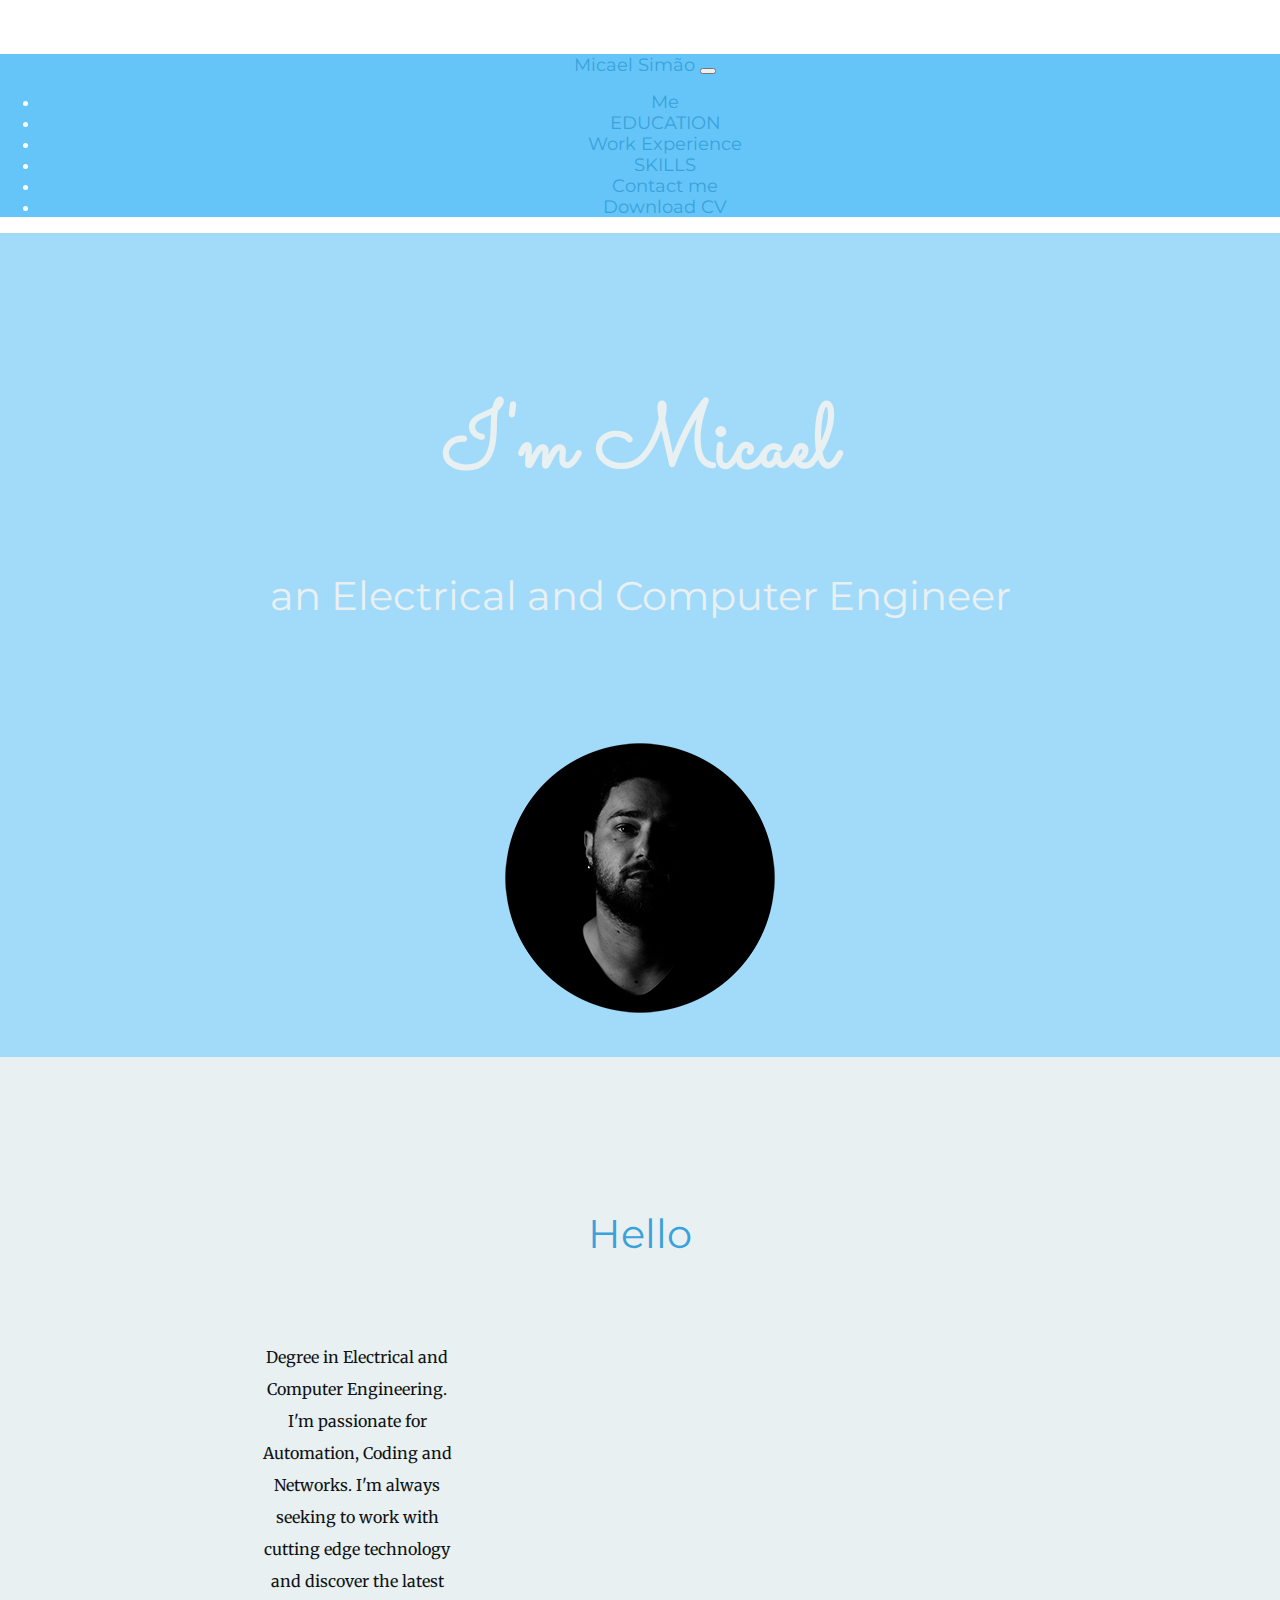
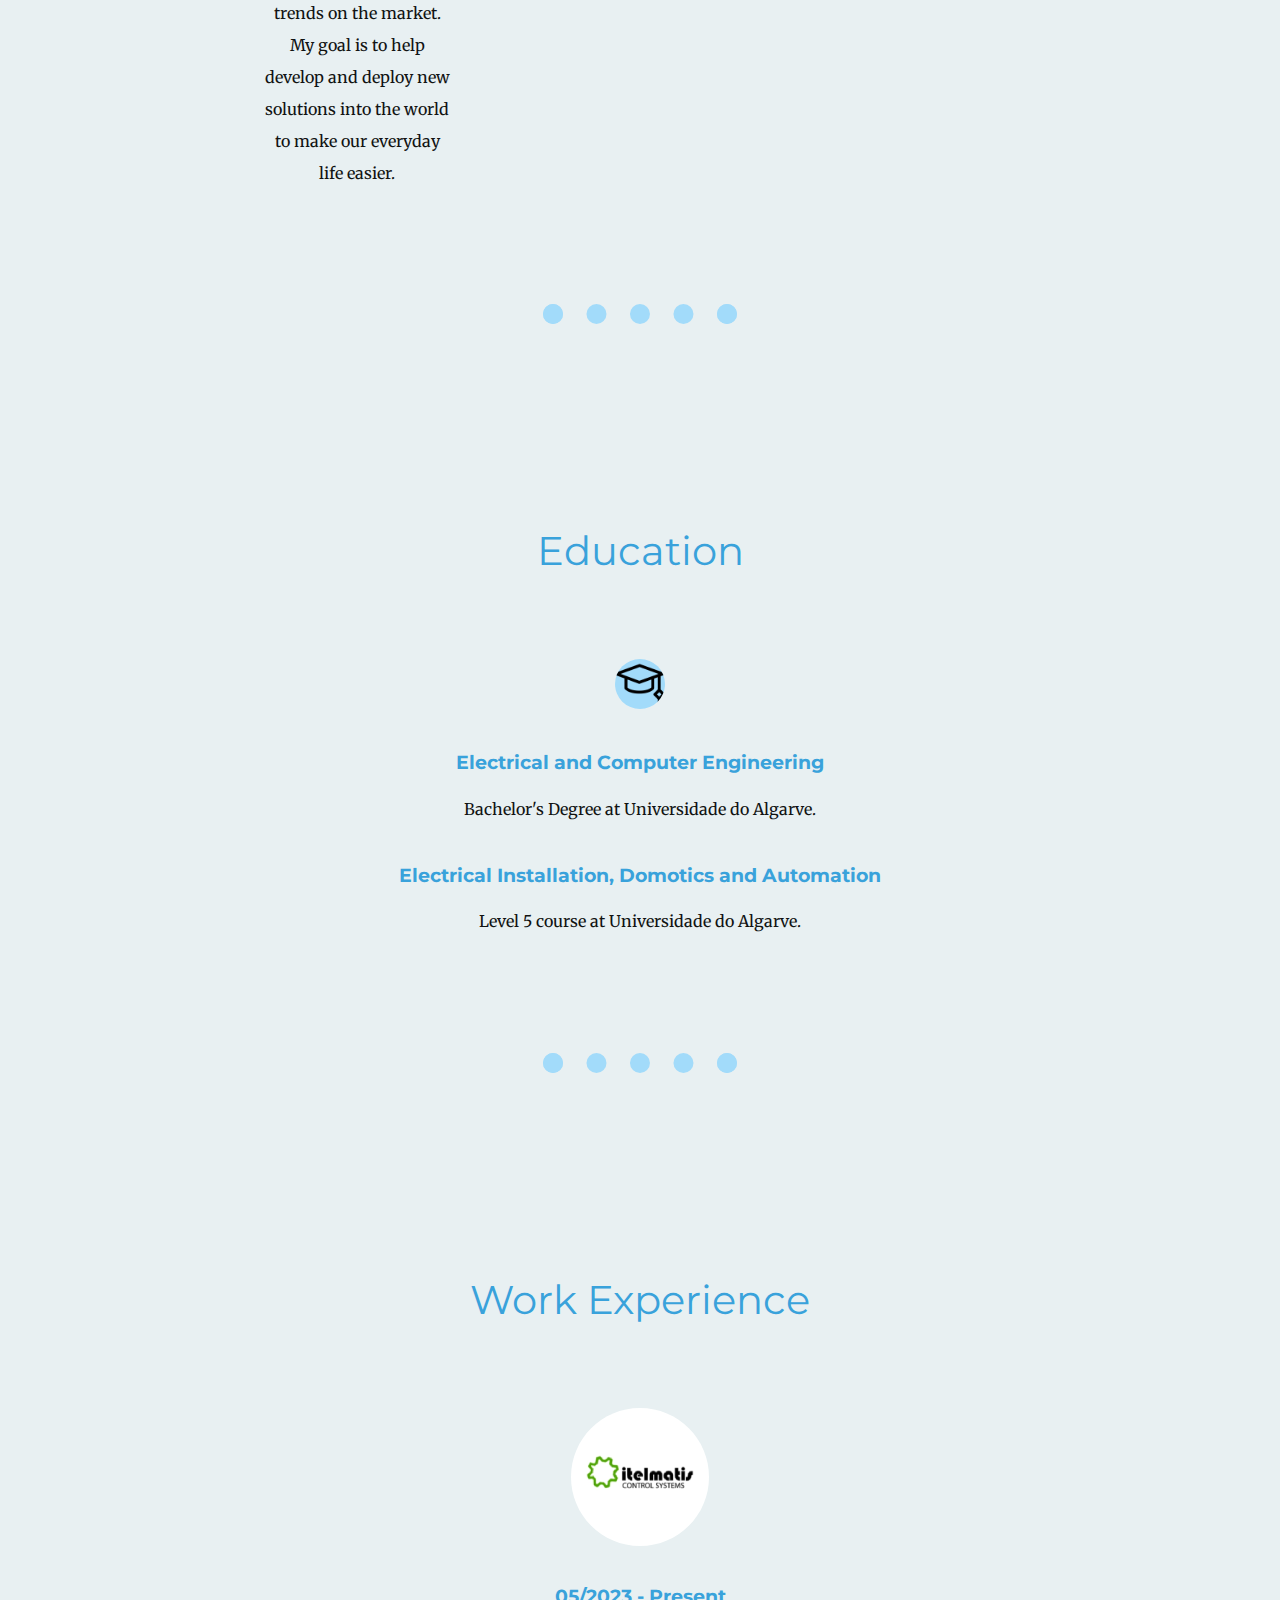
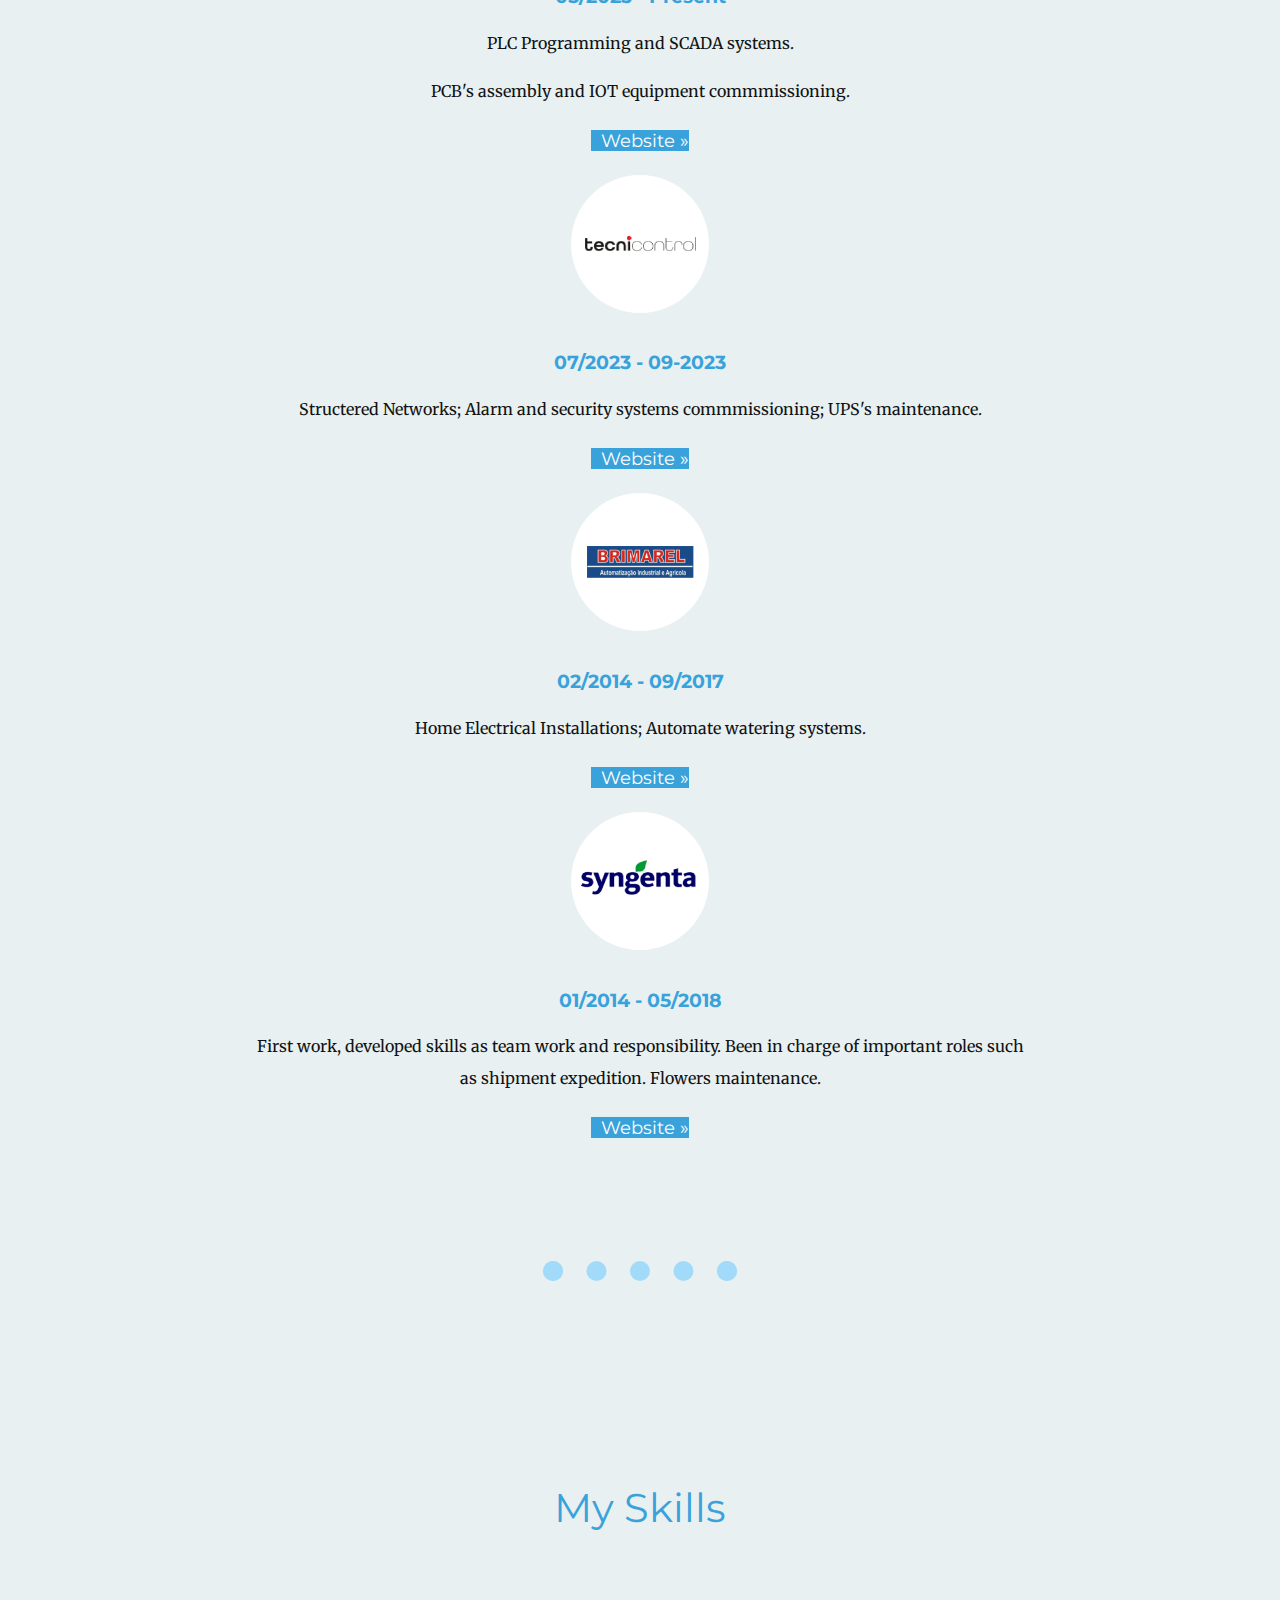
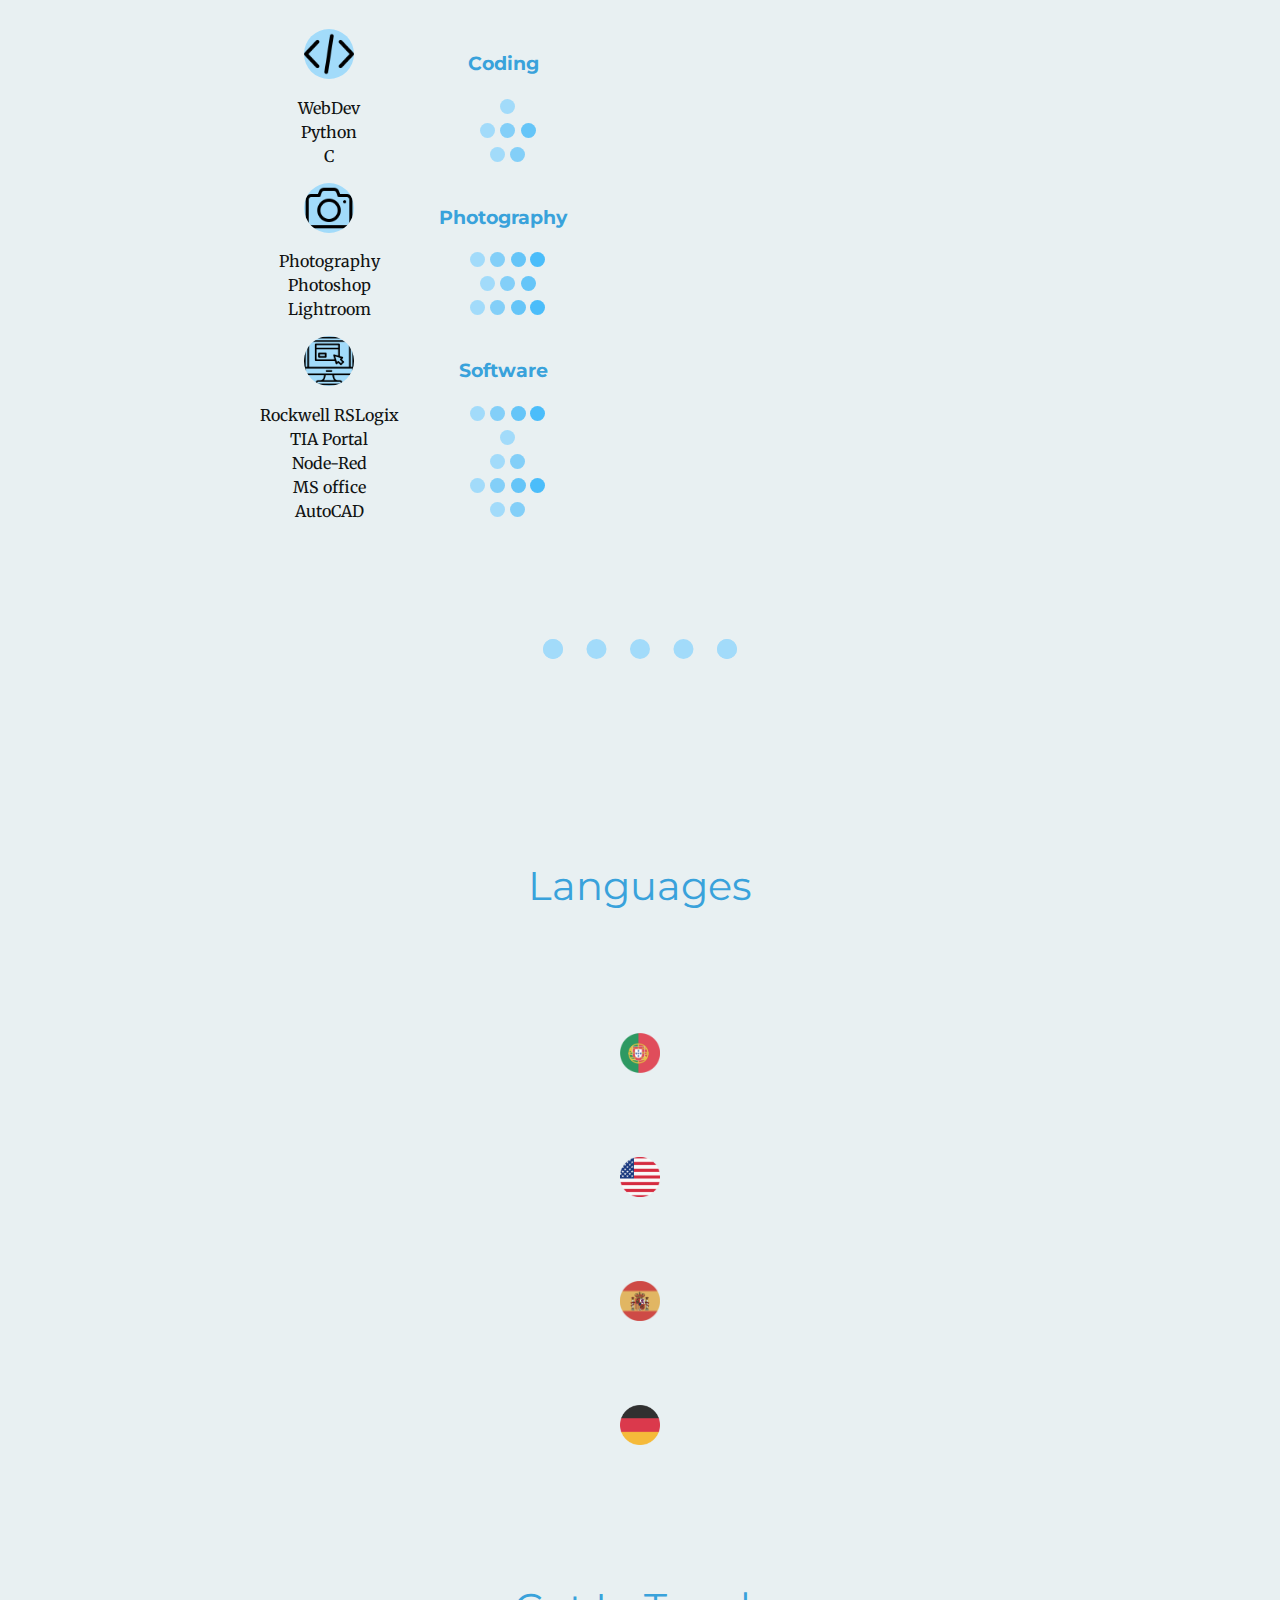
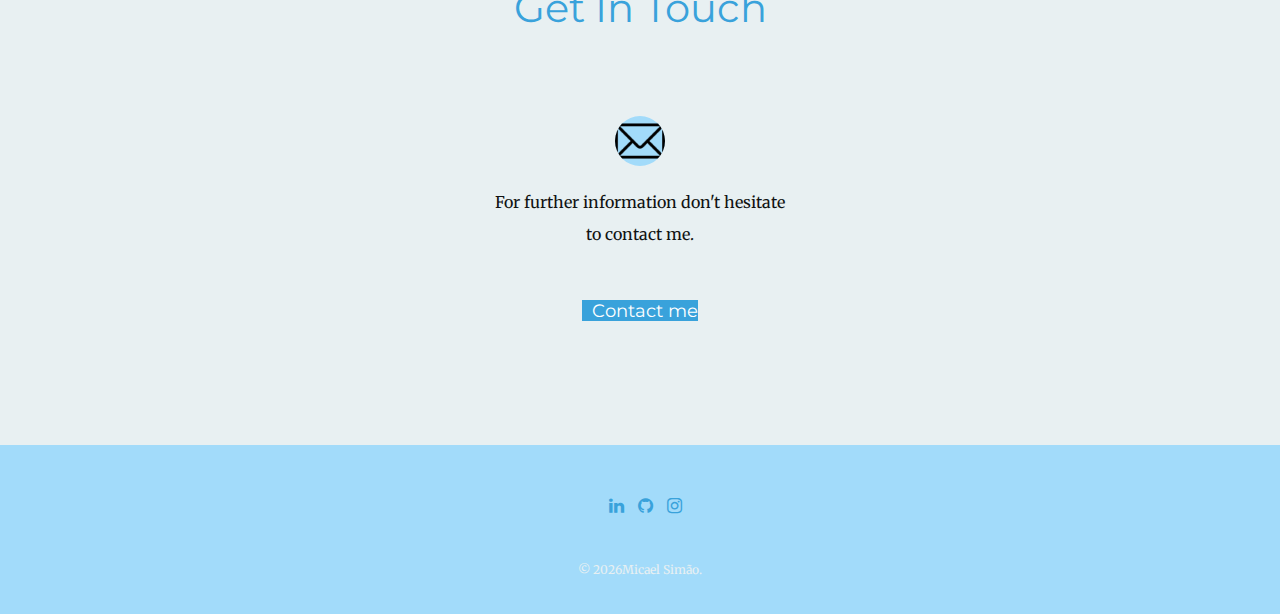
<file: index.html>
<!DOCTYPE html>
<html lang="en">
<head>
    <meta charset="UTF-8">
    <meta http-equiv="X-UA-Compatible" content="IE=edge">
    <meta name="viewport" content="width=device-width, initial-scale=1.0">
    <meta name="viewport" content="width=device-width, initial-scale=1, shrink-to-fit=no">
    <title>Micael Simão</title>
    <link rel="stylesheet" href="styles.css">
    <link rel="icon" href="favicon.ico">
    <link rel="preconnect" href="https://fonts.googleapis.com">
    <link rel="preconnect" href="https://fonts.gstatic.com" crossorigin>
    <link href="https://fonts.googleapis.com/css2?family=Merriweather&family=Montserrat:wght@200&family=Sacramento&display=swap" rel="stylesheet">
    <link href="https://cdn.jsdelivr.net/npm/bootstrap@5.0.2/dist/css/bootstrap.min.css" rel="stylesheet" integrity="sha384-EVSTQN3/azprG1Anm3QDgpJLIm9Nao0Yz1ztcQTwFspd3yD65VohhpuuCOmLASjC" crossorigin="anonymous">
    <link href="https://stackpath.bootstrapcdn.com/font-awesome/4.7.0/css/font-awesome.min.css" rel="stylesheet">
  </head>
<body>
  <section id="navbar">
    <nav class="navbar navbar-expand-lg navbar-dark fixed-top">
      <div class="container-fluid">
        <a class="navbar-brand" href="#">
            Micael Simão
          </a>
        <button
          class="navbar-toggler"
          type="button"
          data-bs-toggle="collapse"
          data-bs-target="#navbarSupportedContent"
          aria-controls="navbarSupportedContent"
          aria-expanded="false"
          aria-label="Toggle navigation"
        >
          <span class="navbar-toggler-icon"></span>
        </button>
        
        <div class="collapse navbar-collapse" 
             id="navbarSupportedContent">
          <ul class="navbar-nav ms-auto">
            <li class="nav-item">
              <a class="nav-link active" 
                 aria-current="page" 
                 href="#introduction">Me</a>
            </li>
            <li class="nav-item">
              <a class="nav-link active"
                  aria-current="page"  
                  href="#Education">EDUCATION</a>
            </li>
            <li class="nav-item">
              <a class="nav-link active" 
                  aria-current="page" 
                  href="#work-experience">Work Experience</a>
            </li>
            <li class="nav-item">
              <a class="nav-link active" 
                  aria-current="page" 
                  href="#skills-row">SKILLS</a>
            </li>
            <li class="nav-item">
              <a class="nav-link active" 
                  aria-current="page" 
                  href="#social">Contact me</a>
            </li>
            <li class="nav-item">
              <a class="nav-link active fw-bold"
                  aria-current="page"  
                  href="Micael _Simao_CV_English.pdf" download>Download CV</a>
            </li>
          </ul>
        </div>
      </div>
    </nav>
  </section>
    <div class="top-container">
        <h1>I'm Micael</h1>
        <h2 class="h2-title">an Electrical and Computer Engineer</h2>
        <img src="foto.png" alt="my-photo">
        
    </div>
   
    <div class="middle-container">
      <section id="introduction">
        <div class="profile">
          
          <h2>Hello</h2>
          <p class="intro container">Degree in Electrical and Computer Engineering. I'm passionate for Automation, Coding and Networks. I'm
            always seeking to work with cutting edge technology and discover the latest trends on the market.
            My goal is to help develop and deploy new solutions into the world to make our everyday life easier.
          </p>
        </div>
      </section>  
        <hr class="container-fluid">
      <section id="Education">
          <div class="container-fluid">
            <h2>Education</h2>
            <div class="education-row">
              <img class="image img-fluid" src="graduation-cap.png" alt="graduation-cap">
              <h3 class="course">Electrical and Computer Engineering</h3>
              <p>
                Bachelor's Degree at Universidade do Algarve.
              </p>
              <h3 class="course">Electrical Installation, Domotics and Automation</h3>
              <p>Level 5 course at Universidade do Algarve.</p>
            </div>
          </div>
          
      </section>
      <hr class="container-fluid">
      <section id="work-experience">
        <h2>Work Experience</h2>
        <div class="row">
          <div class="col-lg-4 jobs">
            <img class="bd-placeholder-img rounded-circle" src="itelmatis.png" alt="" width="140" height="140">
    
            <h3>05/2023 - Present</h3>
            <p class="work-skills">PLC Programming and SCADA systems.</p>
            <p class="work-skills">PCB's assembly and IOT equipment commmissioning.</p>
            <p><a class="btn btn-secondary" href="https://www.itelmatis.com/">Website »</a></p>
          </div><!-- /.col-lg-4 -->
          <div class="col-lg-4 jobs">
            <img class="bd-placeholder-img rounded-circle" src="tecnicontrol.png" alt="" width="140" height="140">
            <h3>07/2023 - 09-2023</h3>
            <p>Structered Networks; 
              Alarm and security systems commmissioning;
              UPS's maintenance.</p>
            <p><a class="btn btn-secondary" href="https://tecnicontrol.pt/">Website »</a></p>
          </div><!-- /.col-lg-4 -->
          <div class="col-lg-4 jobs">
            <img class="bd-placeholder-img rounded-circle" src="brimarel.png" alt="" width="140" height="140">
            <h3>02/2014 - 09/2017</h3>
            <p>Home Electrical Installations;
              Automate watering systems.
            </p>
            <p><a class="btn btn-secondary" href="https://www.brimarel.pt/">Website »</a></p>
          </div><!-- /.col-lg-4 -->
          <div class="col-lg-4 jobs">
            <img class="bd-placeholder-img rounded-circle" src="syngenta.png" alt="" width="140" height="140"> 
            <h3>01/2014 - 05/2018</h3>
            <p>First work, developed skills as team work and
              responsibility. Been in charge of important roles
              such as shipment expedition. 
              Flowers maintenance.</p>
            <p><a class="btn btn-secondary" href="https://www.syngenta.pt/">Website »</a></p>
          </div><!-- /.col-lg-4 -->
        </div>
      </section>
      <hr class="container-fluid">
      <section id="skills-row" >
          <div class="container-fluid">
            <h2>My Skills</h2>
              <div class="container-fluid">  
                
                <div class="row justify-content-center">
                  <div class="col-auto">
                    <table class="table table-borderless table-responsive">
                      <thead>
                        <tr>
                          <td class="fixed-width-top"><img class="image img-fluid" src="coding.png" alt="skills"></td>
                          <td class="fixed-width"><h3>Coding</h3></td>
                        </tr>
                      </thead>
                      <tbody>
                        <tr>
                          <td class="text-center fixed-width-top">WebDev</td>
                          <td class="text-start"><span class="dot1"></span></td>
                        </tr>
                        <tr>
                          <td class="text-center fixed-width-top">Python</td>
                          <td class="text-start"><span class="dot1"></span>
                              <span class="dot2"></span>
                              <span class="dot3"></span>
                          </td>
                        </tr>
                        <tr>
                          <td class="text-center fixed-width-top">C</td>
                          <td class="text-start">
                            <span class="dot1"></span>
                            <span class="dot2"></span>
                          </td>
                        </tr>
                      </tbody>
                    </table>
                  </div>
                  <div class="col-auto">
                    <table class="table table-borderless table-responsive">
                      <thead>
                        <tr>
                          <td class="fixed-width-top"><img class="image img-fluid" src="camera.png" alt="photography"></td>
                          <td class="fixed-width"><h3>Photography</h3></td>
                        </tr>
                      </thead>
                      <tbody>
                        <tr>
                          <td class="text-center fixed-width-top">Photography</td>
                          <td class="text-start">
                            <span class="dot1"></span>
                            <span class="dot2"></span>
                            <span class="dot3"></span>
                            <span class="dot4"></span>
                          </td>
                        </tr>
                        <tr>
                          <td class="text-center fixed-width-top">Photoshop</td>
                          <td class="text-start">
                            <span class="dot1"></span>
                            <span class="dot2"></span>
                            <span class="dot3"></span>
                          </td>
                        </tr>
                        <tr>
                          <td class="text-center fixed-width-top">Lightroom</td>
                          <td class="text-start">
                            <span class="dot1"></span>
                            <span class="dot2"></span>
                            <span class="dot3"></span>
                            <span class="dot4"></span>
                          </td>
                        </tr>
                      </tbody>
                    </table>
                  </div>
                  <div class="col-auto">
                    <table class="table table-borderless table-responsive">
                      <thead>
                        <tr>
                          <td class="fixed-width-top"><img class="image img-fluid" src="website.png" alt="photography"></td>
                          <td class="fixed-width"><h3>Software</h3></td>
                        </tr>
                      </thead>
                      <tbody>
                        <tr>
                          <td class="text-center fixed-width-top">Rockwell RSLogix</td>
                          <td class="text-start">
                            <span class="dot1"></span>
                            <span class="dot2"></span>
                            <span class="dot3"></span>
                            <span class="dot4"></span>
                          </td>
                        </tr>
                        <tr>
                          <td class="text-center fixed-width-top">TIA Portal</td>
                          <td class="text-start">
                            <span class="dot1"></span>
                          </td>
                        </tr>
                        <tr>
                          <td class="text-center fixed-width-top">Node-Red</td>
                          <td class="text-start">
                            <span class="dot1"></span>
                            <span class="dot2"></span>
                          </td>
                        </tr>
                        <tr>
                          <td class="text-center fixed-width-top">MS office</td>
                          <td class="text-start">
                            <span class="dot1"></span>
                            <span class="dot2"></span>
                            <span class="dot3"></span>
                            <span class="dot4"></span>
                          </td>
                        </tr>
                        <tr>
                          <td class="text-center fixed-width-top">AutoCAD</td>
                          <td class="text-start">
                            <span class="dot1"></span>
                            <span class="dot2"></span>
                          </td>
                        </tr>
                      </tbody>
                    </table>
                  </div>
                </div>
              </div>
      </section>
      
      <hr class="container-fluid">
    <section id="languages">
        <h2>Languages</h2>
        <div class="container-fluid">
          <div class="row justify-content-center">
          
            <div class="col-sm">
              <svg class="progress-ring" width="120" height="120">
                  <circle class="progress-ring__circle" fill="transparent" r="28" cx="60" cy="60"/>
                  <image href="portugal-flag.png" alt="" class="language-image" x="40" y="40" />
              </svg>
            </div>
            <div class="col-sm">
              <svg class="progress-ring" width="120" height="120">
                  <circle class="progress-ring__circle" fill="transparent" r="28" cx="60" cy="60"/>
                  <image href="us-flag.png" alt="" class="language-image" x="40" y="40" />
              </svg>
            </div>
            <div class="col-sm">
              <svg class="progress-ring" width="120" height="120">
                  <circle class="progress-ring__circle" fill="transparent" r="28" cx="60" cy="60"/>
                  <image href="spain-flag.png" alt="" class="language-image" x="40" y="40"/>
              </svg>
            </div>
            <div class="col-sm">
             <svg class="progress-ring" width="120" height="120">
                 <circle class="progress-ring__circle" fill="transparent" r="28" cx="60" cy="60"/>
                 <image href="germany-flag.png" alt="" class="language-image" x="40" y="40"/>               
              </svg>
           </div>    
         </div>
        </div>
        
        
      </section> 
      <section id="social">
            <div class="contact-me container-fluid">
              <h2>Get In Touch</h2>
              <img class="image img-fluid" src="email.png" alt="email">
              <p class="contact-text">For further information don't hesitate to contact me.</p>
              <a class="btn"  href="mailto:micael.13931512@gmail.com">Contact me</a>
            </div>
      </section>
  
    </div>

    <div class="bottom-container">
        <a class="text-white btn-linkedin" href="https://www.linkedin.com/in/micael-simão/"><i class="fa-flag fa fa-linkedin"></i></a>
        <a class="text-white btn-github" href="https://github.com/myka-micael"><i class="fa-flag fa fa-github"></i></a>
        <a class="text-white btn-instagram" href="https://www.instagram.com/s0mething_m0re/"><i class="fa-flag fa fa-instagram"></i></a>

        
        <p class="signature">© <span id="year"></span>Micael Simão.</p>
      </div>

      <script src="script.js"></script>
      <script src="https://cdn.jsdelivr.net/npm/@popperjs/core@2.9.2/dist/umd/popper.min.js" integrity="sha384-IQsoLXl5PILFhosVNubq5LC7Qb9DXgDA9i+tQ8Zj3iwWAwPtgFTxbJ8NT4GN1R8p" crossorigin="anonymous"></script>
      <script src="https://cdn.jsdelivr.net/npm/bootstrap@5.0.2/dist/js/bootstrap.min.js" integrity="sha384-cVKIPhGWiC2Al4u+LWgxfKTRIcfu0JTxR+EQDz/bgldoEyl4H0zUF0QKbrJ0EcQF" crossorigin="anonymous"></script>
</body>
</html>
</file>
<file: styles.css>
a {
    color: #39A2DB;
    padding-left: 10px;
    font-family: 'Montserrat', sans-serif;
    text-decoration: none;
    font-size: 1.1rem;
}

a:hover {
    color: #E8F0F2;
}

body{
    margin: 0px;
    text-align: center;
    font-family: 'Merriweather', serif;
    color: #111312
}

h1 {
    line-height: 2;
    color: #E8F0F2;
    font-size: 5.625rem;
    width: 50%;
    margin: 25px auto 0 auto;
    font-family: 'Sacramento', cursive;
    
}

.h2-title {
    font-weight: normal;
    color: #E8F0F2;
}

h2 {
    color:#39A2DB;
    font-weight: normal;
    font-size: 2.5rem ;
    font-family: 'Montserrat', sans-serif;
    padding-bottom: 50px;
}


h3 {
    color: #39A2DB;
    font-family: 'Montserrat', sans-serif;
    padding-top: 15px;
}

hr {
    border: dotted #A2DBFA 20px!important;
    border-bottom: none !important;
    margin: 15% auto 15% !important;
    background-color:#E8F0F2 !important;
    width: 20% !important;
    
}

p {
    line-height: 2;
  }



.top-container {
    background-color: #A2DBFA;
    position: relative;
    padding-top: 100px;
     
}

.middle-container {
    padding: 5% 20% ;
    background-color: #E8F0F2;
    
}

.bottom-container {
    background-color: #A2DBFA;
    padding: 50px 0 20px;
    margin-bottom: 0;
}


.intro {
    margin: 5px;
    width: 25%;
    
}

.image {
    background-color: #A2DBFA;
    border-radius: 50%;
    width: 50px;
  
}

.skill-row {
    width: 30%;
    margin: 5% auto;
}

.contact-me {
    width: 40%;
    margin: 40px auto 60px
}

.h2-contact {
    color: #39A2DB;
}

.course {
    padding-top: 20px;
}



.btn {
    background-color: #39A2DB !important;
    border: none !important;
    color: white !important;
    
}

.btn:hover {
    background-color:#A2DBFA !important;
   
}

.signature {
    font-size: 0.75rem;
    color: #E8F0F2;
    padding-top: 30px;
}

.contact-text {
    
    margin-bottom: 50px;
    
}

.dot1 {
    height: 15px;
    width: 15px;
    background-color:#A2DBFA;
    border-radius: 50%;
    display: inline-block;
    margin-right: 1px;
    margin-left: 10px;
  }

.dot2 {
    
    height: 15px;
    width: 15px;
    background-color: #83cff8;
    border-radius: 50%;
    display: inline-block;
    margin-right: 1px;
    
}

.dot3 {
    
    height: 15px;
    width: 15px;
    background-color: #65c5f8;
    border-radius: 50%;
    display: inline-block;
    margin-left: 1px;
    
}

.dot4 {
    
    height: 15px;
    width: 15px;
    background-color: #4bbdfa;
    border-radius: 50%;
    display: inline-block;
    margin-right: 1px;
    
}


.navbar {
    background-color: #65c5f8;
    color: white;

}

.container {
    padding: 5%, auto;
}

.table {
    table-layout: auto;
    
}

.table td, .table th {
    white-space: nowrap;  
}

section:before {
    height: 54px;
    content: "";
    display:block;
}


.fa-flag:hover {
    color: black;
}


.progress-ring__circle {
    transition: 0.35s stroke-dashoffset;
    transform: rotate(-90deg);
    transform-origin: 50% 50%;
    stroke: #39A2DB;
    stroke-width: 4;

  }

.work-skills {
    padding-bottom: 0px !important;
}

.progress-ring__text {
    transform: translate(-50%, -50%);
  }

.language-image{
    height:40px;
    width:40px;
}

.fixed-width {
    width: 200px !important; 
  }

.fixed-width-top {
    width: 140px !important; 
  }
</file>
